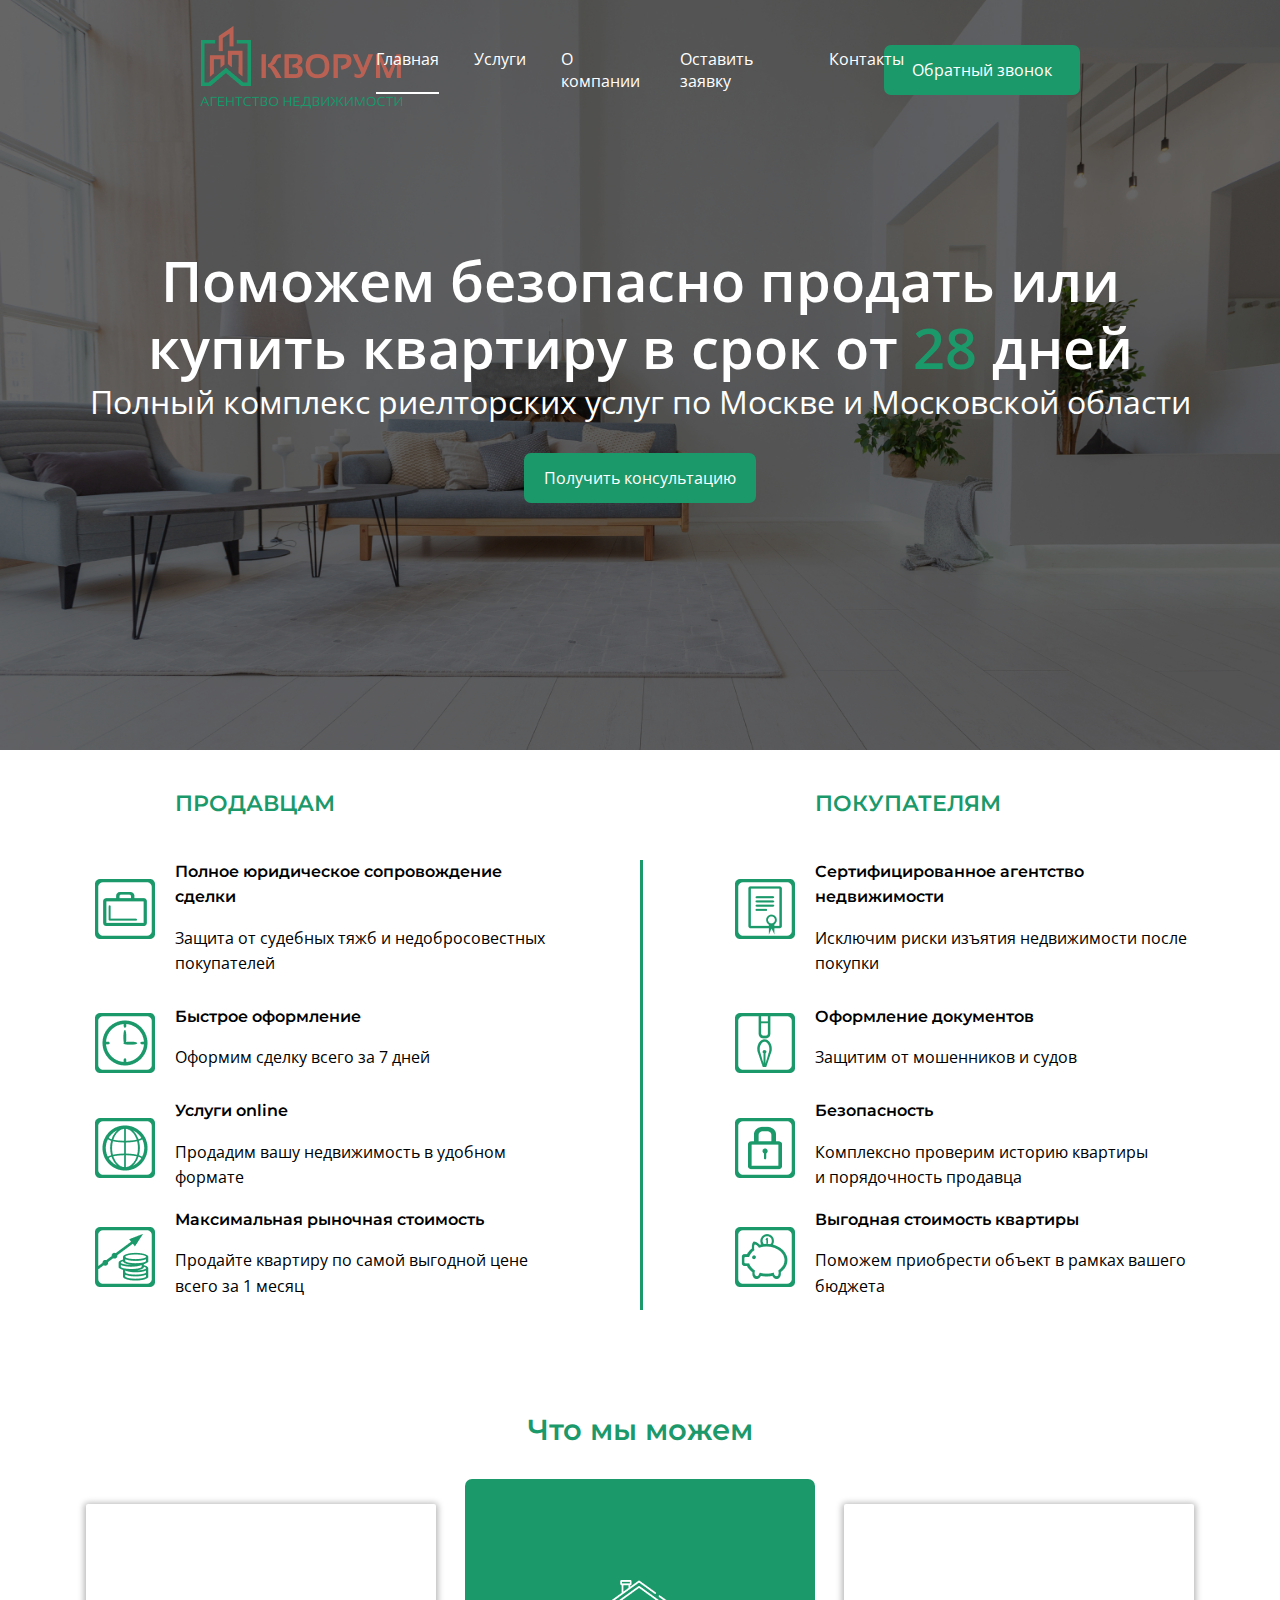
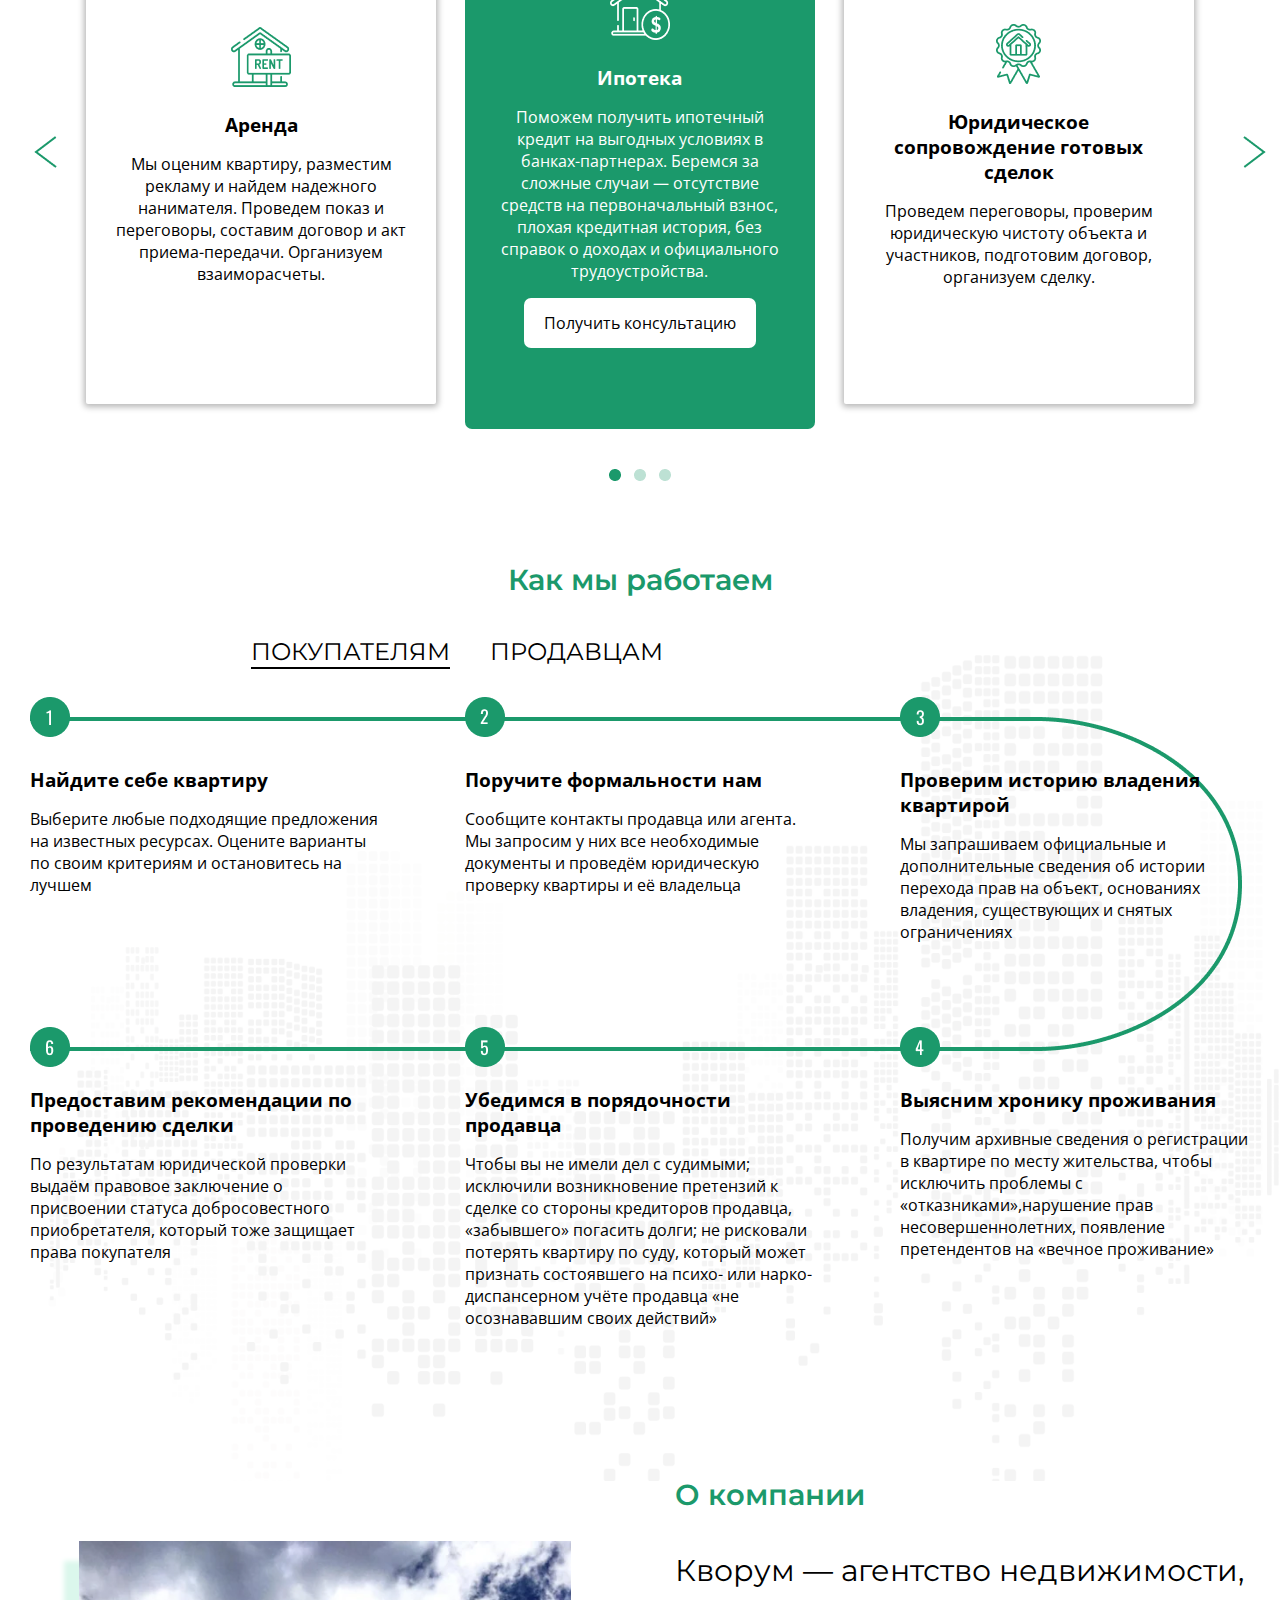
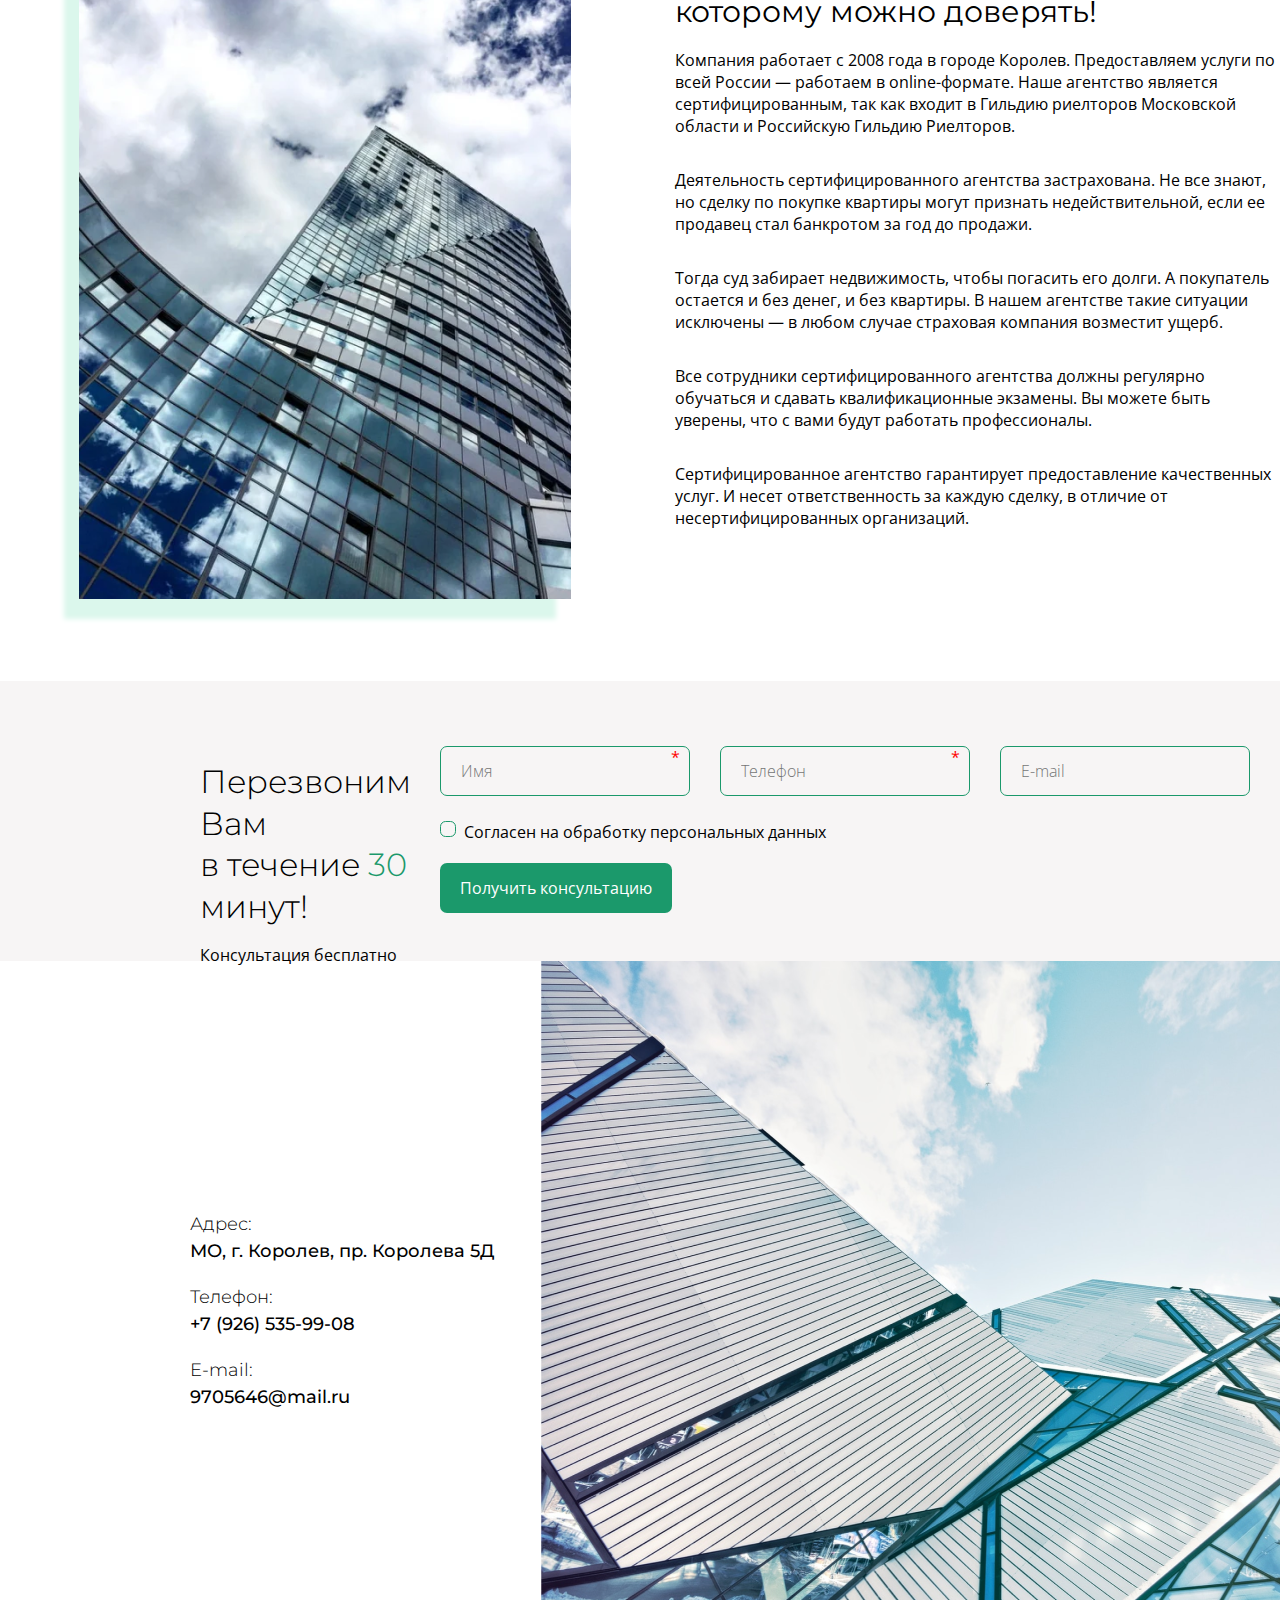
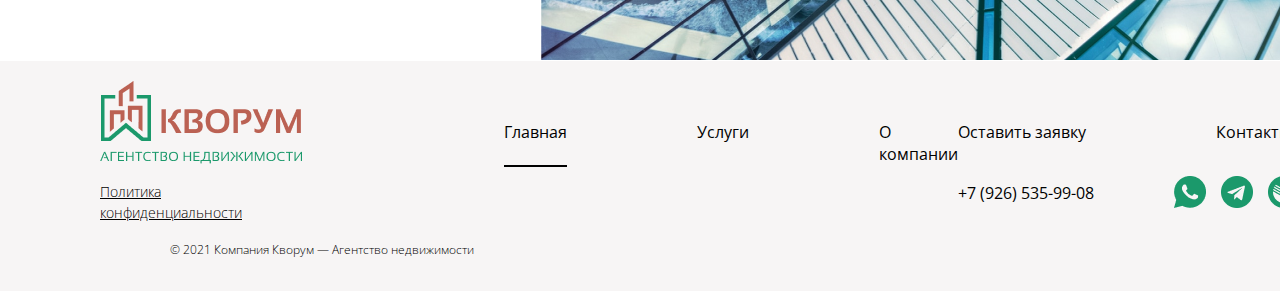
<file: index.html>
<!doctype html>
<html lang="ru">
    <head>
        <meta charset="UTF-8">
        <meta name="viewport"
        content="width=device-width, user-scalable=no, initial-scale=1.0, maximum-scale=1.0">
        <meta http-equiv="X-UA-Compatible" content="ie=edge">
        <title>Document</title>
        <link rel="stylesheet" href="css/style.css">
    </html>
    <body>
        <header class="header">
            <div class="container">
                <div class="header__wrapper">
                    <div class="header__block">
                        <a href="/" class="header__logo">
                            <img src="img/logo.png" alt="">
                        </a>
                    </div>
                    <!--/header__block-->
                    <nav class="nav">
                        <a href="#" class="nav__link active">Главная</a>
                        <a href="#" class="nav__link">Услуги</a>
                        <a href="#" class="nav__link">О компании</a>
                        <a href="#" class="nav__link">Оставить заявку</a>
                        <a href="#" class="nav__link">Контакты</a>
                    </nav>

                    <div class="header__block">
                        <div class="header__lng">
                            <a href="#" class="btn">Обратный звонок</a>
                        </div>
                    </div>
                </div>
                <!--/header__wrapper-->
            </div>
            <!--/container-->
        </header>
        <section class="intro">
            <div class="container">
                <div class="intro__content">
                    <div class="intro__block">
                        <h1 class="intro__title">
                            Поможем безопасно продать или<br> купить квартиру в срок от <span class="colortext">28</span> дней
                        </h1>
                        <h2 class="intro__title2">
                            Полный комплекс риелторских услуг по Москве и Московской области
                        </h2>
                        <a href="#" class="btn">Получить консультацию</a>
                    </div>
                </div>
            </div>
        </section>

        <section class="page1">
            <div class="page1__container">
                <div class="page1__block1">
                    <h2 class="title__page1__block1">ПРОДАВЦАМ</h2>
                    <div class="page1__block1_name">
                        <div class="bl_pg1">
                            <div class="icons">
                                <a href="/" class="page1__logo">
                                    <img src="img/icon1.png" alt="">
                                </a>
                            </div>
                            <div class="description">
                                <h3 class="title_bl_pg1">Полное юридическое сопровождение сделки</h3>
                                <p class="article_bl_pg1">Защита от судебных тяжб и недобросовестных покупателей</p>
                            </div>
                        </div>
                        <div class="bl_pg1">
                            <div class="icons">
                                <a href="/" class="page1__logo">
                                    <img src="img/icon2.png" alt="">
                                </a>
                            </div>
                            <div class="description">
                                <h3 class="title_bl_pg1">Быстрое оформление</h3>
                                <p class="article_bl_pg1">Оформим сделку всего за 7 дней</p>
                            </div>
                        </div>
                        <div class="bl_pg1">
                            <div class="icons">
                                <a href="/" class="page1__logo">
                                    <img src="img/icon3.png" alt="">
                                </a>
                            </div>
                            <div class="description">
                                <h3 class="title_bl_pg1">Услуги online</h3>
                                <p class="article_bl_pg1">Продадим вашу недвижимость в удобном формате</p>
                            </div>
                        </div>
                        <div class="bl_pg1">
                            <div class="icons">
                                <a href="/" class="page1__logo">
                                    <img src="img/icon4.png" alt="">
                                </a>
                            </div>
                            <div class="description">
                                <h3 class="title_bl_pg1">Максимальная рыночная стоимость</h3>
                                <p class="article_bl_pg1">Продайте квартиру по самой выгодной цене всего за 1 месяц</p>
                            </div>
                        </div>
                    </div>
                </div>
                <div class="page1__block2">
                    <div class="div"></div>
                    <h2 class="title__page1__block2">ПОКУПАТЕЛЯМ</h2>
                    <div class="page1__block2_name">
                        <div class="bl_pg1">
                            <div class="icons">
                                <a href="/" class="page1__logo">
                                    <img src="img/icon5.png" alt="">
                                </a>
                            </div>
                            <div class="description">
                                <h3 class="title_bl_pg1">Сертифицированное агентство недвижимости</h3>
                                <p class="article_bl_pg1">Исключим риски изъятия недвижимости после покупки</p>
                            </div>
                        </div>
                        <div class="bl_pg1">
                            <div class="icons">
                                <a href="/" class="page1__logo">
                                    <img src="img/icon6.png" alt="">
                                </a>
                            </div>
                            <div class="description">
                                <h3 class="title_bl_pg1">Оформление документов</h3>
                                <p class="article_bl_pg1">Защитим от мошенников и судов</p>
                            </div>
                        </div>
                        <div class="bl_pg1">
                            <div class="icons">
                                <a href="/" class="page1__logo">
                                    <img src="img/icon7.png" alt="">
                                </a>
                            </div>
                            <div class="description">
                                <h3 class="title_bl_pg1">Безопасность</h3>
                                <p class="article_bl_pg1">Комплексно проверим историю квартиры<br>и порядочность продавца</p>
                            </div>
                        </div>
                        <div class="bl_pg1">
                            <div class="icons">
                                <a href="/" class="page1__logo">
                                    <img src="img/icon8.png" alt="">
                                </a>
                            </div>
                            <div class="description">
                                <h3 class="title_bl_pg1">Выгодная стоимость квартиры</h3>
                                <p class="article_bl_pg1">Поможем приобрести объект в рамках вашего бюджета</p>
                            </div>
                        </div>
                    </div>
                </div>
            </div>
        </section>

        <section class="page2">
            <div class="header__pg2">
                <h2 class="title__header__pg2">Что мы можем</h2>
            </div>
            <div class="page2__container">
                <div class="block__arrow__pg2">
                    <div class="arrow__pg2">
                        <a href="/" class="pg2__arrow">
                            <img src="img/left__arrow__pg2.png" alt="">
                        </a>
                    </div>
                </div>
                <div class="block__pg2">
                    <div class="in__block__pg2">
                        <div class="icons">
                            <a href="/" class="page2__logo">
                                <img src="img/icon1rentpg2.png" alt="">
                            </a>
                        </div>
                        <h3 class="title__bl__pg2">Аренда</h3>
                        <p class="article__bl__pg2">Мы оценим квартиру, разместим рекламу и найдем надежного нанимателя. Проведем показ
                            и переговоры, составим договор
                            и акт приема-передачи. Организуем взаиморасчеты.</p>
                    </div>
                </div>
                <div class="main__block__pg2">
                    <div class="in__block__pg2">
                        <div class="icons">
                            <a href="/" class="page2__logo">
                                <img src="img/icon2ipotekapg2.png" alt="">
                            </a>
                        </div>
                        <h3 class="title__main__bl__pg2">Ипотека</h3>
                        <p class="article__main__bl__pg2">Поможем получить ипотечный кредит на выгодных условиях
                            в банках-партнерах. Беремся
                            за сложные случаи — отсутствие средств на первоначальный взнос, плохая кредитная история, без справок о доходах и официального трудоустройства.</p>
                        <a href="#" class="btn__white">Получить консультацию</a>
                    </div>
                </div>
                <div class="block__pg2">
                    <div class="in__block__pg2">
                        <div class="icons">
                            <a href="/" class="page2__logo">
                                <img src="img/icon3pg2.png" alt="">
                            </a>
                        </div>
                        <h3 class="title__bl__pg2">Юридическое сопровождение готовых сделок</h3>
                        <p class="article__bl__pg2">Проведем переговоры, проверим юридическую чистоту объекта
                            и участников, подготовим договор,  организуем сделку.</p>
                    </div>
                </div>
                <div class="block__arrow__pg2">
                    <div class="arrow__pg2">
                        <a href="/" class="pg2__arrow">
                            <img src="img/right__arrow__pg2.png" alt="">
                        </a>
                    </div>
                </div>
            </div>
            <div class="header__pg2">
                <div class="title__header__pg2__end">
                    <div class="indicate__circle">
                        <a href="/" class="circle">
                            <img src="img/circle.png" alt="">
                        </a>
                        <a href="/" class="circle">
                            <img src="img/circle2.png" alt="">
                        </a>
                        <a href="/" class="circle">
                            <img src="img/circle2.png" alt="">
                        </a>
                    </div>
                </div>
            </div>
        </section>

        <section class="page3">
            <div class="header__pg3">
                <h2 class="title__header__pg3">Как мы работаем</h2>
            </div>
            <div class="page3__container">
                <nav class="nav__pg3">
                    <a href="#" class="nav__pg3__link active">ПОКУПАТЕЛЯМ</a>
                    <a href="#" class="nav__pg3__link">ПРОДАВЦАМ</a>
                </nav>
            </div>
            <div class="block__pg3">
                <div class="bg__pg3__container">
                    <div class="in__block__pg3">
                        <div class="title__top">
                            <div class="step__title__pg3">
                                <img src="img/circlepg31.png" alt="" class="circle__pg3">
                            </div>
                            <div class="title__top__pg3">
                                <h3 class="title__bl__pg3">Найдите себе квартиру</h3>
                                <p class="article__bl__pg3">Выберите любые подходящие предложения на известных ресурсах. Оцените варианты
                                    по своим критериям и остановитесь
                                    на лучшем</p>
                            </div>
                            <div class="step__title__pg3__bottom">
                                <img src="img/circlepg36.png" alt="" class="circle__pg3">
                            </div>
                        </div>
                        <div class="title__top">
                            <div class="step__title__pg3">
                                <img src="img/circlepg32.png" alt="" class="circle__pg3">
                            </div>
                            <div class="title__top__pg3">
                                <h3 class="title__bl__pg3">Поручите формальности нам</h3>
                                <p class="article__bl__pg3">Сообщите контакты продавца или агента. Мы запросим у них все необходимые 
                                    документы и проведём юридическую проверку квартиры и её владельца</p>
                            </div>
                            <div class="step__title__pg3__bottom">
                                <img src="img/circlepg35.png" alt="" class="circle__pg3">
                            </div>
                        </div>
                        <div class="title__top">
                            <div class="step__title__pg3">
                                <img src="img/circlepg33.png" alt="" class="circle__pg3">
                            </div>
                            <div class="title__top__pg3">
                                <h3 class="title__bl__pg3">Проверим историю владения квартирой</h3>
                                <p class="article__bl__pg3">Мы запрашиваем официальные
                                    и дополнительные сведения
                                    об истории перехода прав на объект, основаниях владения, существующих
                                    и снятых ограничениях</p>
                            </div>
                            <div class="step__title__pg3__bottom">
                                <img src="img/circlepg34.png" alt="" class="circle__pg3">
                            </div>
                        </div>
                    </div>
                </div>
                <div class="in__block__pg3">
                    <div class="title__top__pg3">
                        <h3 class="title__bl__pg3">Предоставим рекомендации по проведению сделки</h3>
                        <p class="article__bl__pg3">По результатам юридической проверки выдаём правовое заключение
                            о присвоении статуса добросовестного приобретателя, который тоже защищает права покупателя</p>
                    </div>
                    <div class="title__top__pg3">
                        <h3 class="title__bl__pg3">Убедимся в порядочности продавца</h3>
                        <p class="article__bl__pg3">Чтобы вы не имели дел с судимыми; исключили возникновение претензий
                            к сделке со стороны кредиторов продавца, «забывшего» погасить долги; не рисковали потерять квартиру по суду, который может признать состоявшего на психо- или нарко- диспансерном учёте продавца
                            «не осознававшим своих действий»</p>
                    </div>
                    <div class="title__top__pg3">
                        <h3 class="title__bl__pg3">Выясним хронику проживания </h3>
                        <p class="article__bl__pg3">Получим архивные сведения
                            о регистрации в квартире по месту жительства, чтобы исключить проблемы
                            с «отказниками»,нарушение прав несовершеннолетних, появление претендентов на «вечное проживание» </p>
                    </div>
                </div>
            </div>
        </section>

        <section class="page4">
            <div class="block__pg4">
                <div class="in__block__pg4">
                    <div class="photo__pg4">
                        <!-- <a href="/" class="page4__photo">
                            <img src="img/Photopg4.png" alt="">
                        </a> -->
                    </div>
                </div>
                <div class="in__block__pg4">
                    <div class="header__pg4">
                        <h2 class="title__header__pg4">О компании</h2>
                    </div>
                    <h2 class="title__pg4">Кворум — агентство недвижимости, которому можно доверять!</h2>
                    <p class="article__pg4">Компания работает с 2008 года в городе Королев. Предоставляем услуги
                        по всей России — работаем в online-формате. Наше агентство является сертифицированным, так как входит в Гильдию риелторов Московской области и Российскую Гильдию Риелторов.</p>
                    <p class="article__pg4">Деятельность сертифицированного агентства застрахована. Не все знают, но сделку по покупке квартиры могут признать недействительной, если
                        ее продавец стал банкротом за год до продажи.</p>    
                    <p class="article__pg4">Тогда суд забирает недвижимость, чтобы погасить его долги.
                    А покупатель остается и без денег, и без квартиры. В нашем агентстве такие ситуации исключены — в любом случае страховая компания возместит ущерб.</p> 
                    <p class="article__pg4">Все сотрудники сертифицированного агентства должны регулярно обучаться и сдавать квалификационные экзамены. Вы можете быть уверены, что с вами будут работать профессионалы.</p>
                    <p class="article__pg4">Сертифицированное агентство гарантирует предоставление качественных услуг. И несет ответственность за каждую сделку, в отличие
                        от несертифицированных организаций.</p>
                </div>
            </div>
        </section>

        <section class="page5">
            <div class="header__page5">
                <div class="in__header__left__pg5">
                    <h2 class="title__header__left">Перезвоним Вам<br>
                        в течение <span class="colortext">30</span> минут!</h2>
                    <p class="artcile__header__pg5">Консультация бесплатно</p>
                </div>
                <div class="in__header_right__pg5">
                    <div class="sing__up__block">
                        <from class="form__pg5">
                            <div class="dws__input">
                                <input type="text" name="Имя" placeholder="Имя">
                                <span>*</span>
                            </div>
                            <div class="dws__input">
                                <input class="form__dws__input" type="text" number="Телефон" placeholder="Телефон">
                                <span>*</span>
                            </div>
                            <div class="dws__input">
                                <input class="form__dws__input" type="text" email="E-mail" placeholder="E-mail">
                            </div>
                        </from>
                    </div>
                    <div class="sing__up__block__check">
                        <input type="checkbox" id="cb">
                        <label for="cb">Согласен на обработку персональных данных</label>
                    </div>
                    <div class="sing__up__block">
                        <div class="header__lng__pg5">
                            <a href="#" class="btn">Получить консультацию</a>
                        </div>
                    </div>
                </div>
            </div>
            <div class="intro__pg5">
                <div class="intro__pg5__left">
                    <div class="intro__pg5__left__in">
                        <h2 class="title__intro__pg5">Адрес:</h2>
                        <h2 class="article__intro__pg5">МО, г. Королев, пр. Королева 5Д</h2>
                    </div>
                    <div class="intro__pg5__left__in">
                        <h2 class="title__intro__pg5">Телефон:</h2>
                        <h2 class="article__intro__pg5">+7 (926) 535-99-08</h2>
                    </div>
                    <div class="intro__pg5__left__in">
                        <h2 class="title__intro__pg5">E-mail:</h2>
                        <h2 class="article__intro__pg5">9705646@mail.ru</h2>
                    </div>
                </div>
                <div class="intro__pg5__right">
                    <div class="photo__pg5"></div>
                </div>
            </div>
            <div class="end__pg5">
                <div class="container__pg5">
                    <div class="left__header__end__pg5">
                        <div class="header__end__pg5__wrapper">
                            <div class="header__end__pg5__block">
                                <a href="/" class="header__end__pg5__logo">
                                    <img src="img/logo.png" alt="">
                                </a>
                            </div>
                        </div>
                        <div class="middle__end__pg5__block">
                            <h2 class="title__middle__end__pg5__block active">Политика конфиденциальности</h2>
                        </div>
                    </div>
                    <div class="middle__header__end__pg5">
                        <nav class="nav__pg5">
                            <a href="#" class="nav__pg5__link active">Главная</a>
                            <a href="#" class="nav__pg5__link">Услуги</a>
                            <a href="#" class="nav__pg5__link">О компании</a>
                        </nav>
                    </div>
                    <div class="right__header__end__pg5">
                        <div class="title__right__header__end__pg5">
                            <nav class="nav__pg5">
                                <a href="#" class="nav__pg5__link">Оставить заявку</a>
                                <a href="#" class="nav__pg5__link">Контакты</a>
                            </nav>
                        </div>
                        <div class="right__header__end__pg5__block">
                            <div class="title__right__header__end__pg5__block">+7 (926) 535-99-08</div>
                            <div class="right__header__end__pg5__block">
                                <a href="/" class="right__header__end__pg5__logo">
                                    <img src="img/iconspg5.png" alt="">
                                </a>
                            </div>
                        </div>
                    </div>
                </div>
                <div class="bottom__end__pg5__block">
                    <h2 class="title__bottom__end__pg5__block">© 2021 Компания Кворум — Агентство недвижимости</h2>
                </div>
            </div>
        </section>
    </body>
</html>
</file>
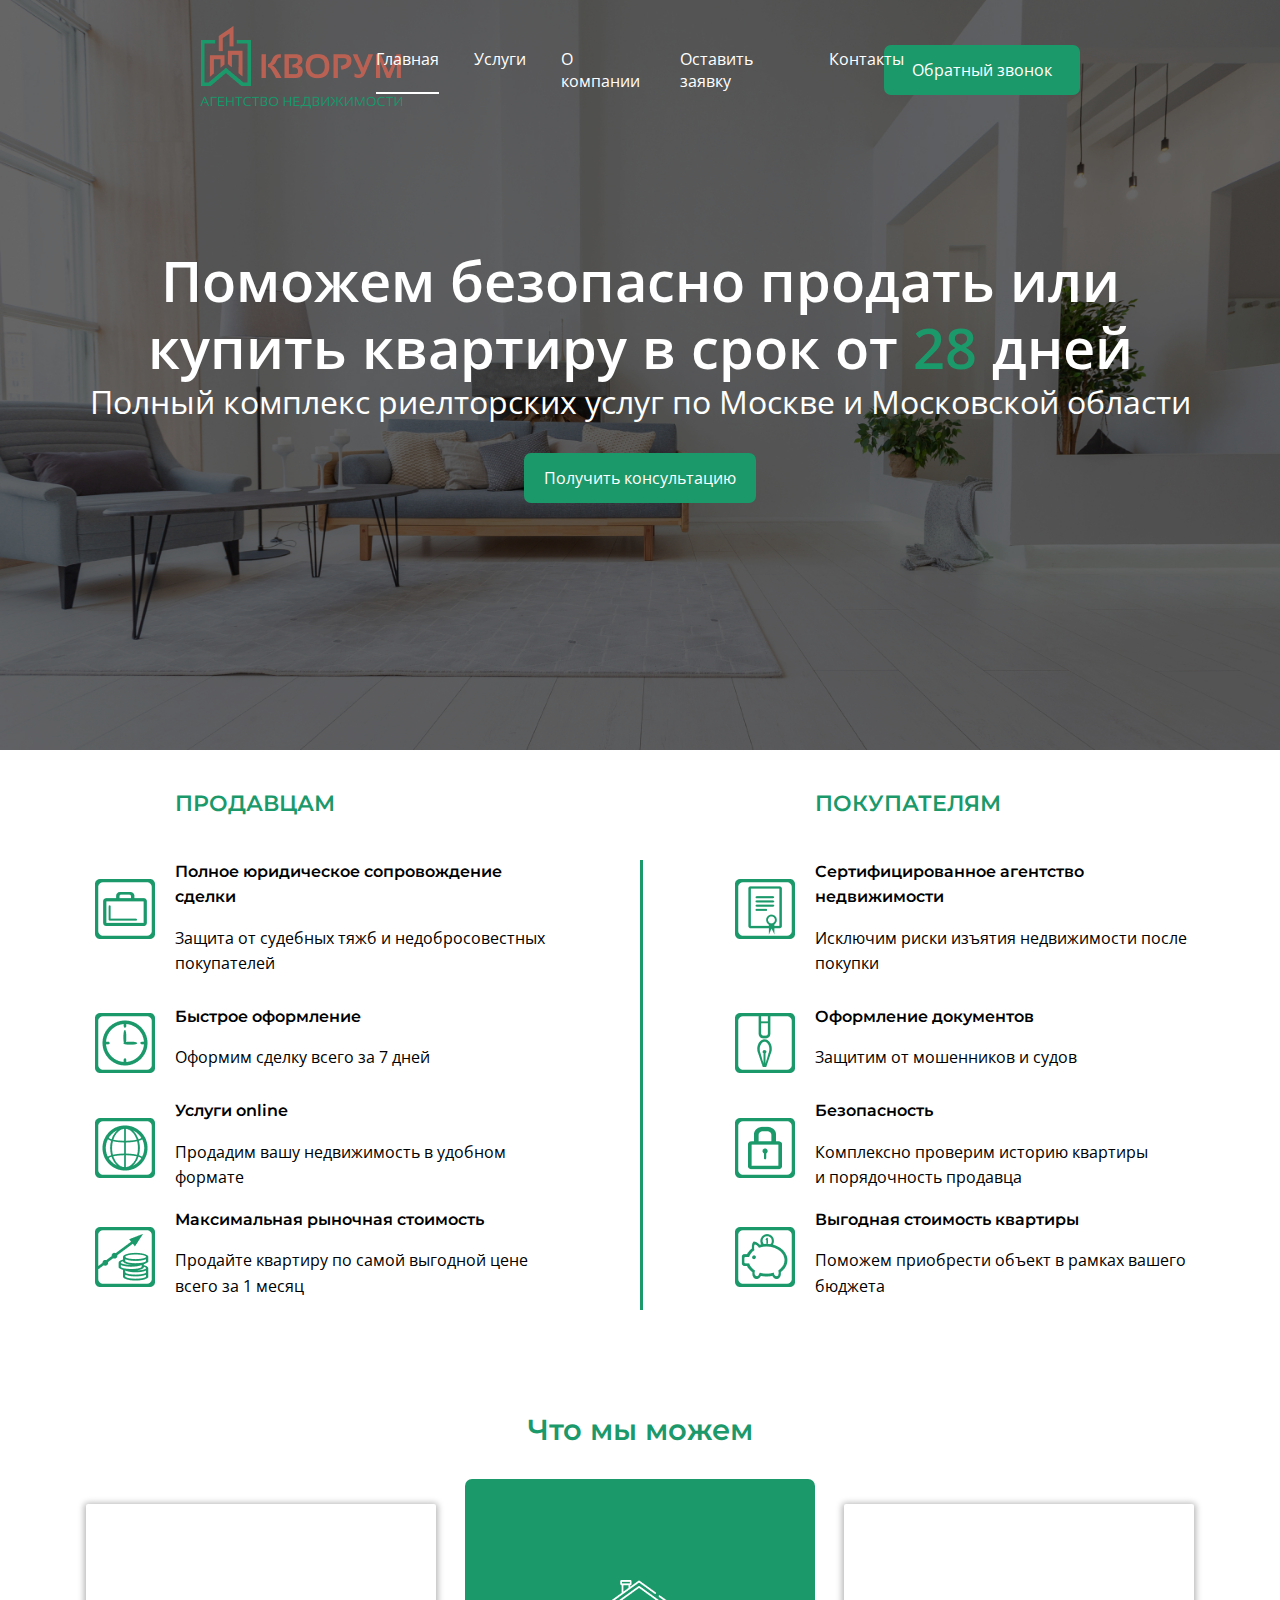
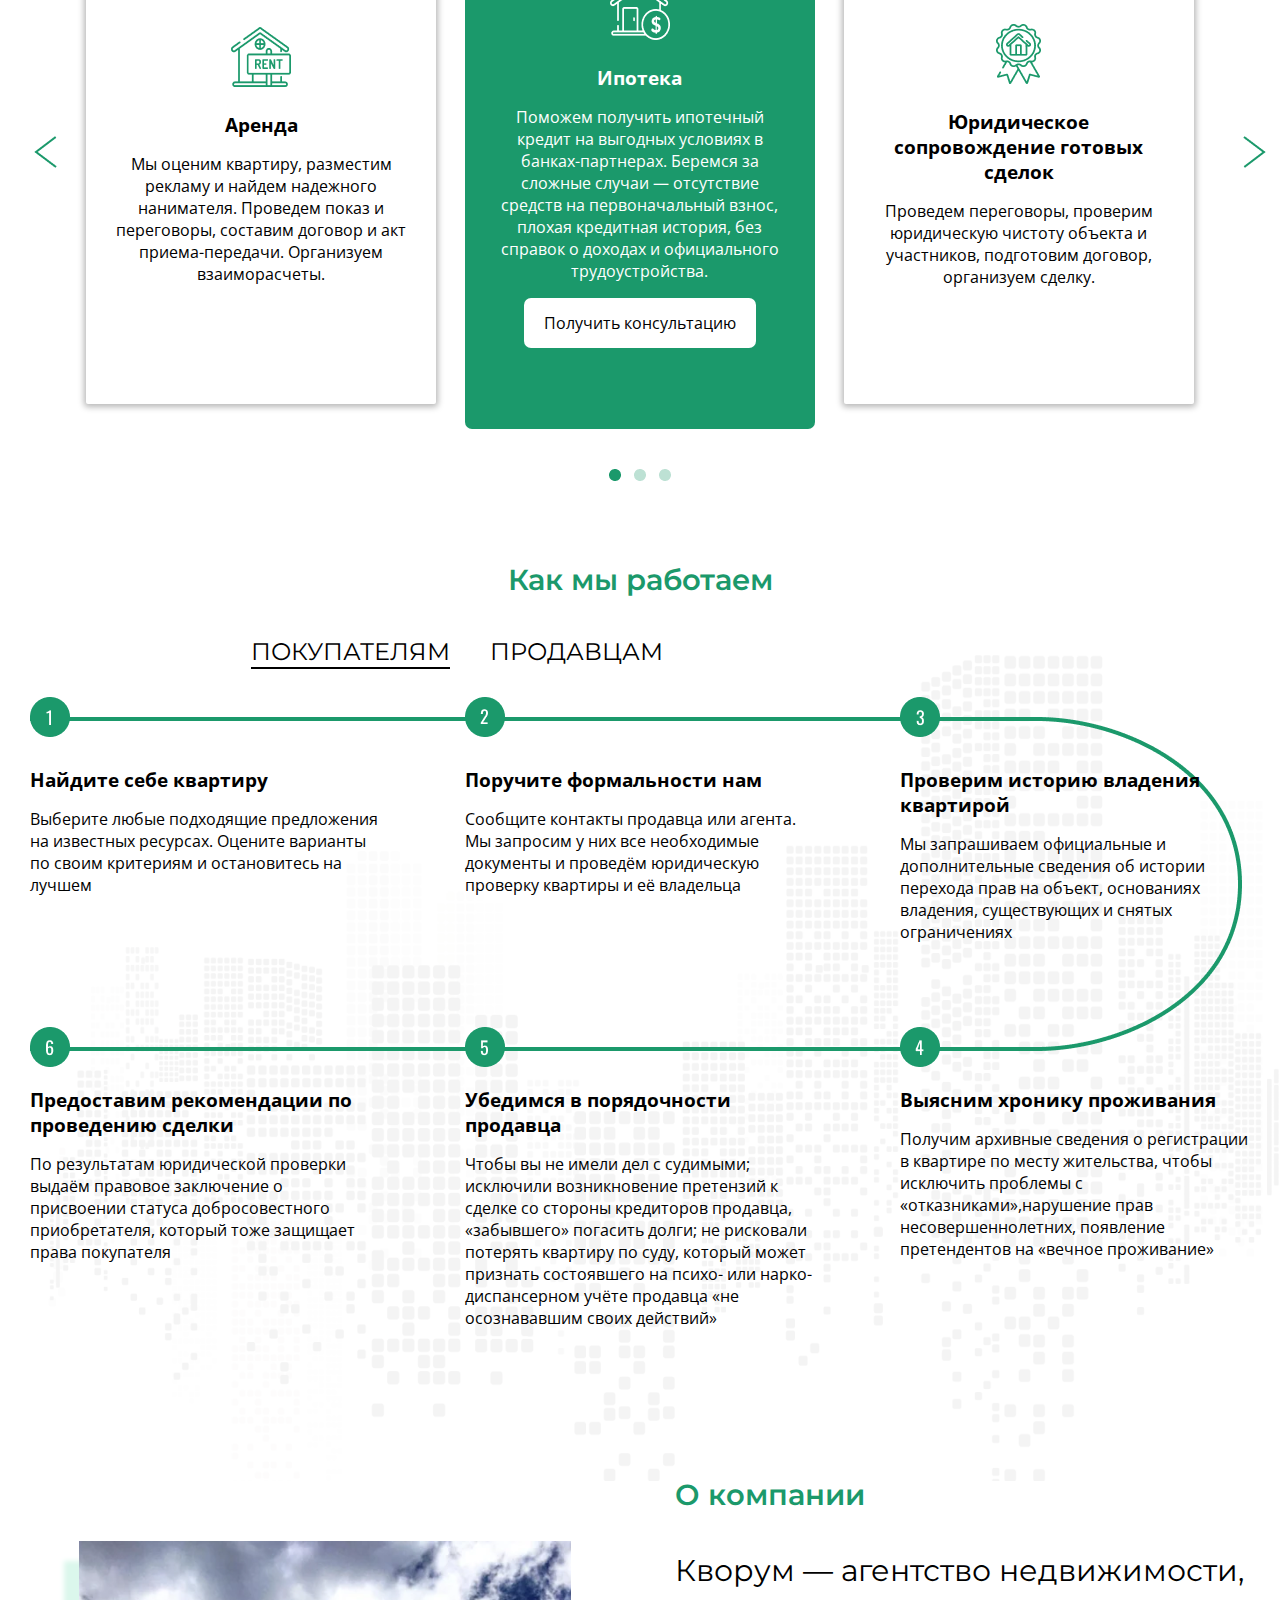
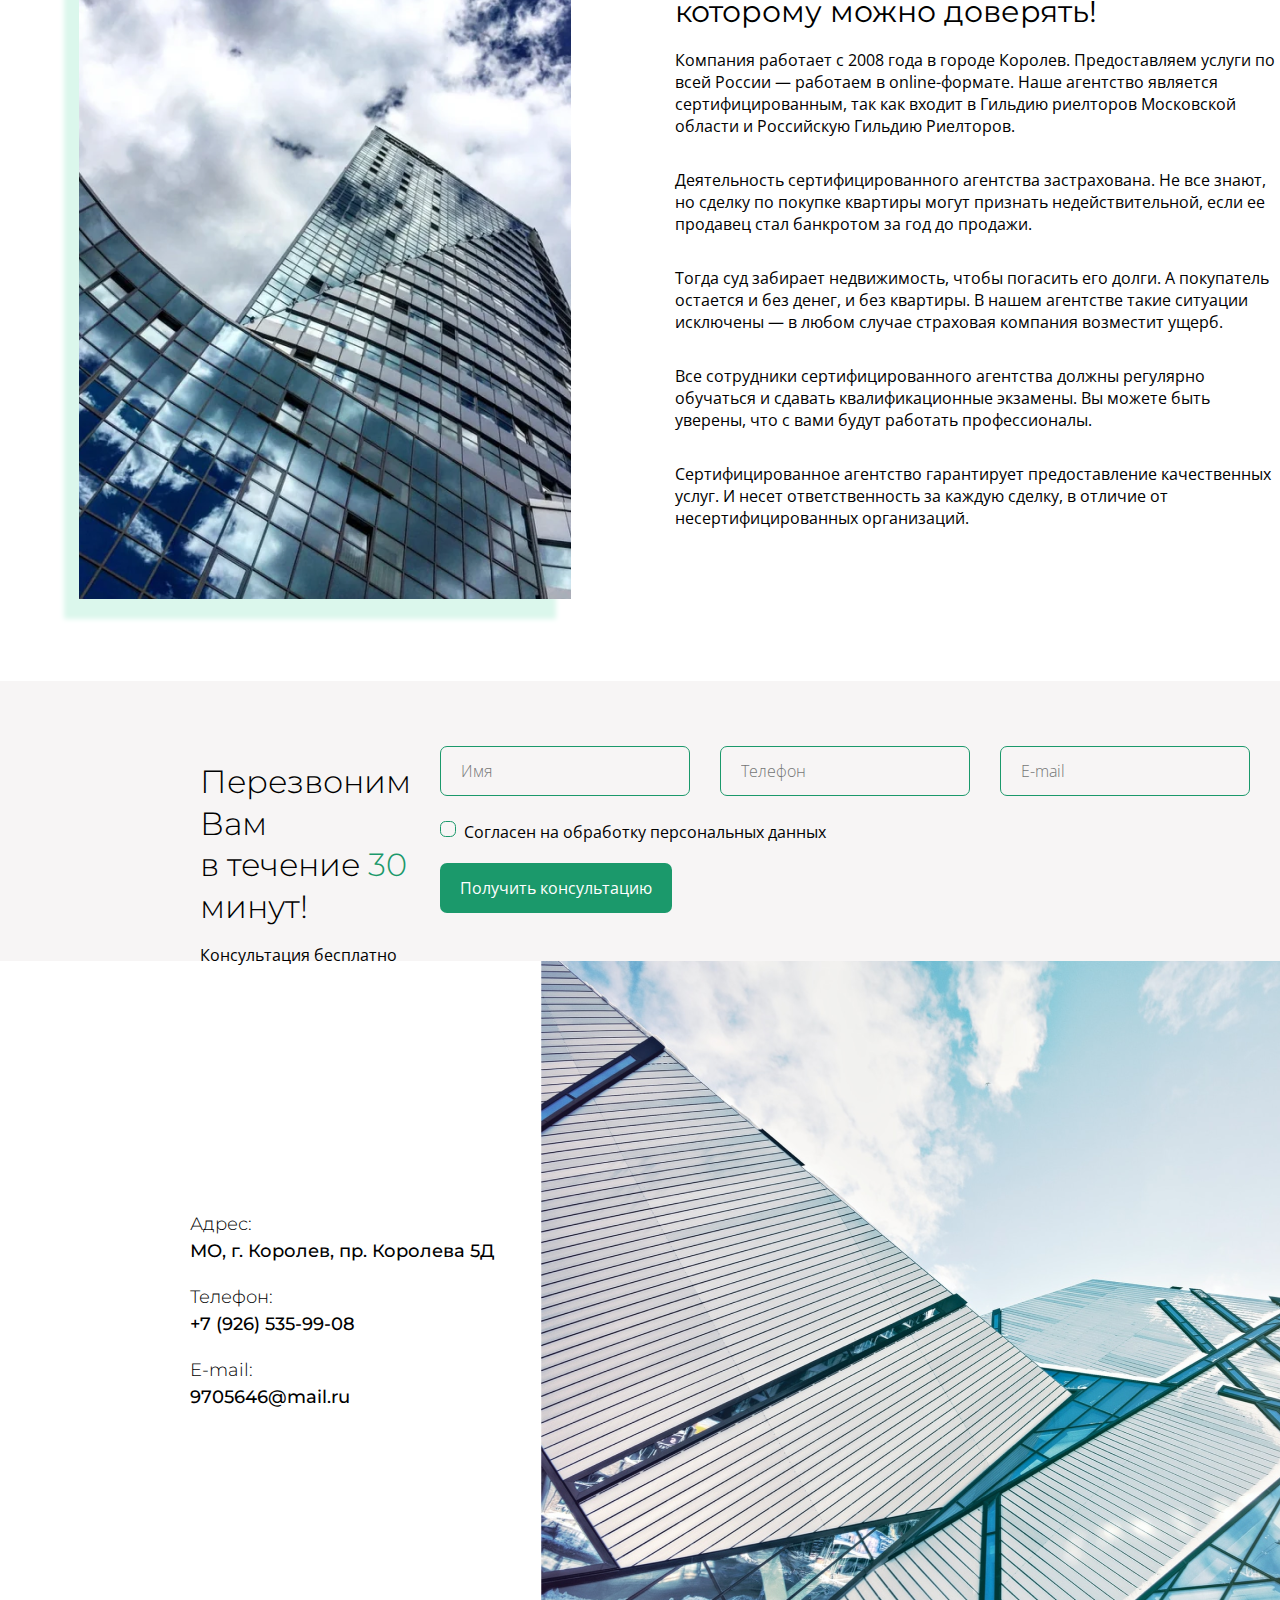
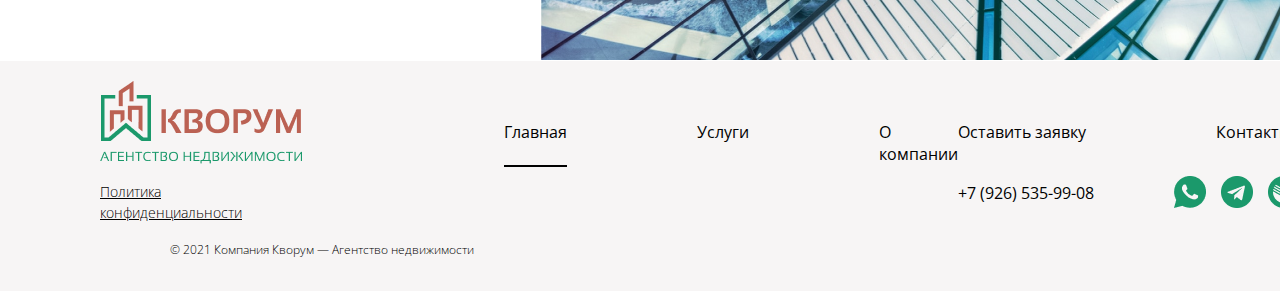
<file: index1.html>
<!doctype html>
<html lang="ru">
    <head>
        <meta charset="UTF-8">
        <meta name="viewport"
        content="width=device-width, user-scalable=no, initial-scale=1.0, maximum-scale=1.0">
        <meta http-equiv="X-UA-Compatible" content="ie=edge">
        <title>Document</title>
        <link rel="stylesheet" href="css/style.css">
    </html>
    <body>
        <header class="header">
            <div class="container">
                <div class="header__wrapper">
                    <div class="header__block">
                        <a href="/" class="header__logo">
                            <img src="img/logo.png" alt="">
                        </a>
                    </div>
                    <!--/header__block-->
                    <nav class="nav">
                        <a href="#" class="nav__link active">Главная</a>
                        <a href="#" class="nav__link">Услуги</a>
                        <a href="#" class="nav__link">О компании</a>
                        <a href="#" class="nav__link">Оставить заявку</a>
                        <a href="#" class="nav__link">Контакты</a>
                    </nav>

                    <div class="header__block">
                        <div class="header__lng">
                            <a href="#" class="btn">Обратный звонок</a>
                        </div>
                    </div>
                </div>
                <!--/header__wrapper-->
            </div>
            <!--/container-->
        </header>
        <section class="intro">
            <div class="container">
                <div class="intro__content">
                    <div class="intro__block">
                        <h1 class="intro__title">
                            Поможем безопасно продать или<br> купить квартиру в срок от <span class="colortext">28</span> дней
                        </h1>
                        <h2 class="intro__title2">
                            Полный комплекс риелторских услуг по Москве и Московской области
                        </h2>
                        <a href="#" class="btn">Получить консультацию</a>
                    </div>
                </div>
            </div>
        </section>

        <section class="page1">
            <div class="page1__container">
                <div class="page1__block1">
                    <h2 class="title__page1__block1">ПРОДАВЦАМ</h2>
                    <div class="page1__block1_name">
                        <div class="bl_pg1">
                            <div class="icons">
                                <a href="/" class="page1__logo">
                                    <img src="img/icon1.png" alt="">
                                </a>
                            </div>
                            <div class="description">
                                <h3 class="title_bl_pg1">Полное юридическое сопровождение сделки</h3>
                                <p class="article_bl_pg1">Защита от судебных тяжб и недобросовестных покупателей</p>
                            </div>
                        </div>
                        <div class="bl_pg1">
                            <div class="icons">
                                <a href="/" class="page1__logo">
                                    <img src="img/icon2.png" alt="">
                                </a>
                            </div>
                            <div class="description">
                                <h3 class="title_bl_pg1">Быстрое оформление</h3>
                                <p class="article_bl_pg1">Оформим сделку всего за 7 дней</p>
                            </div>
                        </div>
                        <div class="bl_pg1">
                            <div class="icons">
                                <a href="/" class="page1__logo">
                                    <img src="img/icon3.png" alt="">
                                </a>
                            </div>
                            <div class="description">
                                <h3 class="title_bl_pg1">Услуги online</h3>
                                <p class="article_bl_pg1">Продадим вашу недвижимость в удобном формате</p>
                            </div>
                        </div>
                        <div class="bl_pg1">
                            <div class="icons">
                                <a href="/" class="page1__logo">
                                    <img src="img/icon4.png" alt="">
                                </a>
                            </div>
                            <div class="description">
                                <h3 class="title_bl_pg1">Максимальная рыночная стоимость</h3>
                                <p class="article_bl_pg1">Продайте квартиру по самой выгодной цене всего за 1 месяц</p>
                            </div>
                        </div>
                    </div>
                </div>
                <div class="page1__block2">
                    <div class="div"></div>
                    <h2 class="title__page1__block2">ПОКУПАТЕЛЯМ</h2>
                    <div class="page1__block2_name">
                        <div class="bl_pg1">
                            <div class="icons">
                                <a href="/" class="page1__logo">
                                    <img src="img/icon5.png" alt="">
                                </a>
                            </div>
                            <div class="description">
                                <h3 class="title_bl_pg1">Сертифицированное агентство недвижимости</h3>
                                <p class="article_bl_pg1">Исключим риски изъятия недвижимости после покупки</p>
                            </div>
                        </div>
                        <div class="bl_pg1">
                            <div class="icons">
                                <a href="/" class="page1__logo">
                                    <img src="img/icon6.png" alt="">
                                </a>
                            </div>
                            <div class="description">
                                <h3 class="title_bl_pg1">Оформление документов</h3>
                                <p class="article_bl_pg1">Защитим от мошенников и судов</p>
                            </div>
                        </div>
                        <div class="bl_pg1">
                            <div class="icons">
                                <a href="/" class="page1__logo">
                                    <img src="img/icon7.png" alt="">
                                </a>
                            </div>
                            <div class="description">
                                <h3 class="title_bl_pg1">Безопасность</h3>
                                <p class="article_bl_pg1">Комплексно проверим историю квартиры<br>и порядочность продавца</p>
                            </div>
                        </div>
                        <div class="bl_pg1">
                            <div class="icons">
                                <a href="/" class="page1__logo">
                                    <img src="img/icon8.png" alt="">
                                </a>
                            </div>
                            <div class="description">
                                <h3 class="title_bl_pg1">Выгодная стоимость квартиры</h3>
                                <p class="article_bl_pg1">Поможем приобрести объект в рамках вашего бюджета</p>
                            </div>
                        </div>
                    </div>
                </div>
            </div>
        </section>

        <section class="page2">
            <div class="header__pg2">
                <h2 class="title__header__pg2">Что мы можем</h2>
            </div>
            <div class="page2__container">
                <div class="block__arrow__pg2">
                    <div class="arrow__pg2">
                        <a href="/" class="pg2__arrow">
                            <img src="img/left__arrow__pg2.png" alt="">
                        </a>
                    </div>
                </div>
                <div class="block__pg2">
                    <div class="in__block__pg2">
                        <div class="icons">
                            <a href="/" class="page2__logo">
                                <img src="img/icon1rentpg2.png" alt="">
                            </a>
                        </div>
                        <h3 class="title__bl__pg2">Аренда</h3>
                        <p class="article__bl__pg2">Мы оценим квартиру, разместим рекламу и найдем надежного нанимателя. Проведем показ
                            и переговоры, составим договор
                            и акт приема-передачи. Организуем взаиморасчеты.</p>
                    </div>
                </div>
                <div class="main__block__pg2">
                    <div class="in__block__pg2">
                        <div class="icons">
                            <a href="/" class="page2__logo">
                                <img src="img/icon2ipotekapg2.png" alt="">
                            </a>
                        </div>
                        <h3 class="title__main__bl__pg2">Ипотека</h3>
                        <p class="article__main__bl__pg2">Поможем получить ипотечный кредит на выгодных условиях
                            в банках-партнерах. Беремся
                            за сложные случаи — отсутствие средств на первоначальный взнос, плохая кредитная история, без справок о доходах и официального трудоустройства.</p>
                        <a href="#" class="btn__white">Получить консультацию</a>
                    </div>
                </div>
                <div class="block__pg2">
                    <div class="in__block__pg2">
                        <div class="icons">
                            <a href="/" class="page2__logo">
                                <img src="img/icon3pg2.png" alt="">
                            </a>
                        </div>
                        <h3 class="title__bl__pg2">Юридическое сопровождение готовых сделок</h3>
                        <p class="article__bl__pg2">Проведем переговоры, проверим юридическую чистоту объекта
                            и участников, подготовим договор,  организуем сделку.</p>
                    </div>
                </div>
                <div class="block__arrow__pg2">
                    <div class="arrow__pg2">
                        <a href="/" class="pg2__arrow">
                            <img src="img/right__arrow__pg2.png" alt="">
                        </a>
                    </div>
                </div>
            </div>
            <div class="header__pg2">
                <div class="title__header__pg2__end">
                    <div class="indicate__circle">
                        <a href="/" class="circle">
                            <img src="img/circle.png" alt="">
                        </a>
                        <a href="/" class="circle">
                            <img src="img/circle2.png" alt="">
                        </a>
                        <a href="/" class="circle">
                            <img src="img/circle2.png" alt="">
                        </a>
                    </div>
                </div>
            </div>
        </section>

        <section class="page3">
            <div class="header__pg3">
                <h2 class="title__header__pg3">Как мы работаем</h2>
            </div>
            <div class="page3__container">
                <nav class="nav__pg3">
                    <a href="#" class="nav__pg3__link active">ПОКУПАТЕЛЯМ</a>
                    <a href="#" class="nav__pg3__link">ПРОДАВЦАМ</a>
                </nav>
            </div>
            <div class="block__pg3">
                <div class="bg__pg3__container">
                    <div class="in__block__pg3">
                        <div class="title__top">
                            <div class="step__title__pg3">
                                <img src="img/circlepg31.png" alt="" class="circle__pg3">
                            </div>
                            <div class="title__top__pg3">
                                <h3 class="title__bl__pg3">Найдите себе квартиру</h3>
                                <p class="article__bl__pg3">Выберите любые подходящие предложения на известных ресурсах. Оцените варианты
                                    по своим критериям и остановитесь
                                    на лучшем</p>
                            </div>
                            <div class="step__title__pg3__bottom">
                                <img src="img/circlepg36.png" alt="" class="circle__pg3">
                            </div>
                        </div>
                        <div class="title__top">
                            <div class="step__title__pg3">
                                <img src="img/circlepg32.png" alt="" class="circle__pg3">
                            </div>
                            <div class="title__top__pg3">
                                <h3 class="title__bl__pg3">Поручите формальности нам</h3>
                                <p class="article__bl__pg3">Сообщите контакты продавца или агента. Мы запросим у них все необходимые 
                                    документы и проведём юридическую проверку квартиры и её владельца</p>
                            </div>
                            <div class="step__title__pg3__bottom">
                                <img src="img/circlepg35.png" alt="" class="circle__pg3">
                            </div>
                        </div>
                        <div class="title__top">
                            <div class="step__title__pg3">
                                <img src="img/circlepg33.png" alt="" class="circle__pg3">
                            </div>
                            <div class="title__top__pg3">
                                <h3 class="title__bl__pg3">Проверим историю владения квартирой</h3>
                                <p class="article__bl__pg3">Мы запрашиваем официальные
                                    и дополнительные сведения
                                    об истории перехода прав на объект, основаниях владения, существующих
                                    и снятых ограничениях</p>
                            </div>
                            <div class="step__title__pg3__bottom">
                                <img src="img/circlepg34.png" alt="" class="circle__pg3">
                            </div>
                        </div>
                    </div>
                </div>
                <div class="in__block__pg3">
                    <div class="title__top__pg3">
                        <h3 class="title__bl__pg3">Предоставим рекомендации по проведению сделки</h3>
                        <p class="article__bl__pg3">По результатам юридической проверки выдаём правовое заключение
                            о присвоении статуса добросовестного приобретателя, который тоже защищает права покупателя</p>
                    </div>
                    <div class="title__top__pg3">
                        <h3 class="title__bl__pg3">Убедимся в порядочности продавца</h3>
                        <p class="article__bl__pg3">Чтобы вы не имели дел с судимыми; исключили возникновение претензий
                            к сделке со стороны кредиторов продавца, «забывшего» погасить долги; не рисковали потерять квартиру по суду, который может признать состоявшего на психо- или нарко- диспансерном учёте продавца
                            «не осознававшим своих действий»</p>
                    </div>
                    <div class="title__top__pg3">
                        <h3 class="title__bl__pg3">Выясним хронику проживания </h3>
                        <p class="article__bl__pg3">Получим архивные сведения
                            о регистрации в квартире по месту жительства, чтобы исключить проблемы
                            с «отказниками»,нарушение прав несовершеннолетних, появление претендентов на «вечное проживание» </p>
                    </div>
                </div>
            </div>
        </section>

        <section class="page4">
            <div class="block__pg4">
                <div class="in__block__pg4">
                    <div class="photo__pg4">
                        <!-- <a href="/" class="page4__photo">
                            <img src="img/Photopg4.png" alt="">
                        </a> -->
                    </div>
                </div>
                <div class="in__block__pg4">
                    <div class="header__pg4">
                        <h2 class="title__header__pg4">О компании</h2>
                    </div>
                    <h2 class="title__pg4">Кворум — агентство недвижимости, которому можно доверять!</h2>
                    <p class="article__pg4">Компания работает с 2008 года в городе Королев. Предоставляем услуги
                        по всей России — работаем в online-формате. Наше агентство является сертифицированным, так как входит в Гильдию риелторов Московской области и Российскую Гильдию Риелторов.</p>
                    <p class="article__pg4">Деятельность сертифицированного агентства застрахована. Не все знают, но сделку по покупке квартиры могут признать недействительной, если
                        ее продавец стал банкротом за год до продажи.</p>    
                    <p class="article__pg4">Тогда суд забирает недвижимость, чтобы погасить его долги.
                    А покупатель остается и без денег, и без квартиры. В нашем агентстве такие ситуации исключены — в любом случае страховая компания возместит ущерб.</p> 
                    <p class="article__pg4">Все сотрудники сертифицированного агентства должны регулярно обучаться и сдавать квалификационные экзамены. Вы можете быть уверены, что с вами будут работать профессионалы.</p>
                    <p class="article__pg4">Сертифицированное агентство гарантирует предоставление качественных услуг. И несет ответственность за каждую сделку, в отличие
                        от несертифицированных организаций.</p>
                </div>
            </div>
        </section>

        <section class="page5">
            <div class="header__page5">
                <div class="in__header__left__pg5">
                    <h2 class="title__header__left">Перезвоним Вам<br>
                        в течение <span class="colortext">30</span> минут!</h2>
                    <p class="artcile__header__pg5">Консультация бесплатно</p>
                </div>
                <div class="in__header_right__pg5">
                    <div class="sing__up__block">
                        <from class="form__pg5">
                            <div class="dws__input">
                                <input type="text" name="Имя" placeholder="Имя">
                            </div>
                            <div class="dws__input">
                                <input class="form__dws__input" type="text" number="Телефон" placeholder="Телефон">
                            </div>
                            <div class="dws__input">
                                <input class="form__dws__input" type="text" email="E-mail" placeholder="E-mail">
                            </div>
                        </from>
                    </div>
                    <div class="sing__up__block__check">
                        <input type="checkbox" id="cb">
                        <label for="cb">Согласен на обработку персональных данных</label>
                    </div>
                    <div class="sing__up__block">
                        <div class="header__lng__pg5">
                            <a href="#" class="btn">Получить консультацию</a>
                        </div>
                    </div>
                </div>
            </div>
            <div class="intro__pg5">
                <div class="intro__pg5__left">
                    <div class="intro__pg5__left__in">
                        <h2 class="title__intro__pg5">Адрес:</h2>
                        <h2 class="article__intro__pg5">МО, г. Королев, пр. Королева 5Д</h2>
                    </div>
                    <div class="intro__pg5__left__in">
                        <h2 class="title__intro__pg5">Телефон:</h2>
                        <h2 class="article__intro__pg5">+7 (926) 535-99-08</h2>
                    </div>
                    <div class="intro__pg5__left__in">
                        <h2 class="title__intro__pg5">E-mail:</h2>
                        <h2 class="article__intro__pg5">9705646@mail.ru</h2>
                    </div>
                </div>
                <div class="intro__pg5__right">
                    <div class="photo__pg5"></div>
                </div>
            </div>
            <div class="end__pg5">
                <div class="container__pg5">
                    <div class="left__header__end__pg5">
                        <div class="header__end__pg5__wrapper">
                            <div class="header__end__pg5__block">
                                <a href="/" class="header__end__pg5__logo">
                                    <img src="img/logo.png" alt="">
                                </a>
                            </div>
                        </div>
                        <div class="middle__end__pg5__block">
                            <h2 class="title__middle__end__pg5__block active">Политика конфиденциальности</h2>
                        </div>
                    </div>
                    <div class="middle__header__end__pg5">
                        <nav class="nav__pg5">
                            <a href="#" class="nav__pg5__link active">Главная</a>
                            <a href="#" class="nav__pg5__link">Услуги</a>
                            <a href="#" class="nav__pg5__link">О компании</a>
                        </nav>
                    </div>
                    <div class="right__header__end__pg5">
                        <div class="title__right__header__end__pg5">
                            <nav class="nav__pg5">
                                <a href="#" class="nav__pg5__link">Оставить заявку</a>
                                <a href="#" class="nav__pg5__link">Контакты</a>
                            </nav>
                        </div>
                        <div class="right__header__end__pg5__block">
                            <div class="title__right__header__end__pg5__block">+7 (926) 535-99-08</div>
                            <div class="right__header__end__pg5__block">
                                <a href="/" class="right__header__end__pg5__logo">
                                    <img src="img/iconspg5.png" alt="">
                                </a>
                            </div>
                        </div>
                    </div>
                </div>
                <div class="bottom__end__pg5__block">
                    <h2 class="title__bottom__end__pg5__block">© 2021 Компания Кворум — Агентство недвижимости</h2>
                </div>
            </div>
        </section>
    </body>
</html>
</file>
<file: css/style.css>
@import url('https://fonts.googleapis.com/css2?family=Montserrat:wght@300;400;500;600&family=Open+Sans:wght@300;400&family=Oswald&display=swap');

*,*:before,*:after {
    box-sizing: border-box;
}

body {
    margin: 0;
    font-family: 'Open Sans', sans-serif;
    font-size: 16px;
}

h1,h2,h3,h4,h5,h6 {
    margin: 0;
}

.container {
    max-width: 1600px;
    width: 100%;
    margin: 0 auto;
}

.header .container {
    padding: 0 200px;
}

.btn {
    min-width: 196px;
    height: 50px;
    padding: 0px 20px;
    border-radius: 7px;
    display: inline-flex;
    align-items: center;
    justify-content: center;
    color: white;
    text-decoration: none;
    font-size: 16px;
    font-weight: 400;
    background-color: #1B996B;
    transition: background-color .2s ease;
}

.colortext {
    color: #1B996B;
}

.btn__white {
    min-width: 196px;
    height: 50px;
    padding: 0px 20px;
    border-radius: 7px;
    display: inline-flex;
    align-items: center;
    justify-content: center;
    color: #000;
    text-decoration: none;
    font-size: 16px;
    font-weight: 400;
    background-color: white;
    transition: background-color .2s ease;
}

.btn:hover {
    background-color: #28a376;
}

.btn__white:hover {
    background-color: #ffffffe0;
}
/* header start */

.header {
    width: 100%;
    position: absolute;
    top: 0;
    left: 0;
    z-index: 3;
}

.header__wrapper {
    height: 140px;
    display: flex;
    align-items: center;
    justify-content: space-between;
}

.header__block {
    width: 20%;
}

.header__logo {
    display: inline-block;
}

.header__logo img {
    height: 83px;
}

.nav {
    display: flex; 
}

.nav__link {
    margin-right: 35px;
    color: #fff;
    text-decoration: none;
    font-weight: 400;
    position: relative;
}

.nav__link:after {
    width: 100%;
    height: 2px;
    background-color: #fff;
    position: absolute;
    top: 100%;
    left: 0;
    content: '';
    opacity: 0;
    transition: opacity .2s ease;
}

.nav__link:last-child {
    margin-right: 0;
}

.nav__link:hover:after {
    opacity: 1;
}

.nav__link.active:after {
    opacity: 1;
}

.header__lng {
    display: flex;
    justify-content: flex-end;

}

.header__lng-link {
    margin-right: 8px;

    font-weight: 600;
    color: #b7b7b7;
    text-transform: uppercase;
    text-decoration-skip: none;
}

.header__lng-link:last-child {
    margin-right: 0;
}

.header__lng-link.active {
    color: #fff;
}

/* header end */

/* intro start */
.intro {
    background: url('../img/intro_bg.jpg') no-repeat;
    background-size: cover;
    position: relative;
}

.intro:after {
    width: 100%;
    height: 100%;
    position: absolute;
    top: 0;
    left: 0;
    background-color: #000;
    opacity: .2;
    content: '';
}

.intro__content {
    height: 750px;
    display: flex;
    align-items: center;
    position: relative;
    z-index: 2;
}

.intro__block {
    margin:0 auto;
    text-align: center;
}

.intro__title {
    font-size: 56px;
    font-weight: 600;
    color: #fff;
    line-height: 67.2px; 
}

.intro__title2 {
    margin-bottom: 30px;
    font-size: 32px;
    font-weight: 400;
    color:#fff;
    line-height: 41.6px;
}
/* intro end */
/* info start */
.section {
    margin-bottom: 100px;
    background: url('../img/Подложка.jpg') no-repeat;
    background-size: cover;
    position: relative;
}

.page1__container {
    display: flex;
    flex-direction: row;
    justify-content: space-around;
}

.div {
    border-left: 3px solid #1B996B;
    height: 450px;
    position: absolute;
    left: 50%;
    top: 860px;
}

.page1__block1_name {
    display: flex;
    flex-direction: column;
}

.page1__block2_name {
    display: flex;
    flex-direction: column;
}

.bl_pg1 {
    display: flex;
    flex-direction: row;
    min-width: 470px;
    min-height: 100px;
}

.icons {
    margin: 20px;
}

.description {
    display: flex;
    flex-direction: column;
    width: 390px;
    min-height: 60px;
    margin-top: auto;
    margin-bottom: auto;
}

.title_bl_pg1 {
    font-family: Montserrat;
    font-weight: 600;
    font-size: 16px;
    line-height: 25.6px;
}

.article_bl_pg1 {
    font-family: Open Sans;
    font-weight: 400;
    font-size: 16px;
    line-height: 25.6px;
}

.title__page1__block1 {
    font-family: Montserrat;
    font-weight: 600;
    font-size: 22px;
    line-height: 28.6px;
    color: #1B996B;
    margin-top: 40px;
    margin-left: 100px;
    margin-bottom: 40px;
}

.title__page1__block2 {
    font-family: Montserrat;
    font-weight: 600;
    font-size: 22px;
    line-height: 28.6px;
    color: #1B996B;
    margin-top: 40px;
    margin-left: 100px;
    margin-bottom: 40px;
}

hr {
    width: 1px;
    height: 200px;
  }
/* info end */

/* page2 start */

.page2 {
    background: url('../img/backgroundpage2.png') no-repeat;
    background-size: cover;
    position: relative;
}

.header__pg2 {
    display: flex;
}

.title__header__pg2 {
    color: #1B996B;
    font-family: Montserrat;
    font-weight: 600;
    font-size: 29px;
    line-height: 28.6px;
    margin-top: 100px;
    margin-left: auto;
    margin-right: auto;
}

.page2__container {
    display: flex;
    flex-direction: row;
    justify-content: space-between;
    height: 620px;
}

.block__arrow__pg2 {
    display: flex;
    flex-direction: row;
    margin: auto;
}

.arrow__pg2 {
    margin-left: 20px;
}

.block__pg2 {
    display: flex;
    flex-direction: column;
    width: 350px;
    height: 500px;
    border-radius: 2px;
    margin: auto;
    text-align: center;
    box-shadow: 0 1px 6px 2px #b7b7b7;
}

.in__block__pg2 {
    margin-top: auto;
    margin-bottom: auto;
    margin-left: 30px;
    margin-right: 30px;

}

.main__block__pg2 {
    display: flex;
    flex-direction: column;
    width: 350px;
    height: 550px;
    border-radius: 7px;
    margin: auto;
    text-align: center;
    background-color: #1B996B;
    color: #fff
}

.title__main__bl__pg2 {
    color: #fff
}

.article__main__bl__pg2 {
    color: #fff;
}

.title__header__pg2__end {
    margin-bottom: 60px;
    margin-left: auto;
    margin-right: auto;
}

.indicate__circle {
    display: flex;
    flex-direction: row;
    width: 62px;
    height: 12px;
    justify-content: space-between;
}
/* page2 end */

/* page3 start */

.btn__pg3 {
    width: 40px;
    height: 40px;
    padding: 0px 20px;
    border-radius: 20px;
    display: inline-flex;
    align-items: center;
    justify-content: center;
    color: #fff;
    text-decoration: none;
    font-size: 16px;
    font-weight: 400;
    background-color: #1B996B;
}

.page3 {
    background: url('../img/backgroundpage3.png') no-repeat;
    height: 945px;
    position: relative;
}

.header__pg3 {
    height: 100px;
    display: flex;
}

.page3__container {
    margin-left: 11%;
}

.bg__pg3__container {
    background: url('../img/linepg3.png') no-repeat;
    display: flex;
    width: 1220px;
    height: 370px;
}

.circle__pg3 {
    width: 40px;
    height: 40px;
}

.nav__pg3 {
    display: flex;
    margin-left: 70px;
}

.nav__pg3__link {
    margin-bottom: 50px;
    margin-left: 40px;
    font-family: Montserrat;
    font-size: 24px;
    color: #000;
    text-decoration: none;
    font-weight: 400;
    line-height: 31.2px;
    position: relative;
}

.nav__pg3__link:after {
    width: 100%;
    height: 2px;
    background-color: #000;
    position: absolute;
    top: 100%;
    left: 0;
    content: '';
    opacity: 0;
    transition: opacity .2s ease;
}

.nav__pg3__link:last-child {
    margin-right: 0;
}

.nav__pg3__link:hover:after {
    opacity: 1;
}

.nav__pg3__link.active:after {
    opacity: 1;
}

.title__header__pg3 {
    color: #1B996B;
    font-family: Montserrat;
    font-weight: 600;
    font-size: 29px;
    line-height: 28.6px;
    margin-top: 30px;
    margin-left: auto;
    margin-right: auto;
}

.block__pg3 {
    display: flex;
    flex-direction: column;
    align-items: center;
    justify-content: space-around;
}

.in__block__pg3 {
    display: flex;
    width: 1220px;
    flex-direction: row;
    align-items: center;
    justify-content: space-between;
}

.title__top {
    display: flex;
    flex-direction: column;
}

.title__top__pg3 {
    display: flex;
    flex-direction: column;
    width: 350px;
    height: 220px;
}

.step__title__pg3 {
    height: 40px;
    margin-bottom: 30px;
}

.step__title__pg3__bottom {
    height: 50px;
    margin-top: 40px;
    margin-bottom: 30px;
}

/* page3 end */

/* page4 start */

.page3 {
    background-size: cover;
    position: relative;
}

.block__pg4 {
    display: flex;
    flex-direction: row;
    width: 1300px;
    height: 800px;
    margin-left: auto;
    margin-right: auto;
    justify-content: space-around;
}

.in__block__pg4 {
    display: flex;
    flex-direction: column;
    width: 600px;
    height: 800px;
}

.photo__pg4 {
    width: 492px;
    height: 658px;
    background: url('../img/Photopg4.png') no-repeat;
    box-shadow: -15px 20px 5px #dbf7ec;
    margin-top: 60px;
    margin-left: auto;
    margin-right: auto;
}

.header__pg4 {
    display: flex;
}

.title__header__pg4 {
    color: #1B996B;
    font-family: Montserrat;
    font-weight: 600;
    font-size: 29px;
    line-height: 28.6px;
    margin-bottom: 40px;
}

.title__pg4 {
    color: #000;
    font-family: Montserrat;
    font-weight: 400;
    font-size: 30px;
    line-height: 41.6px;
}

/* page4 end */

/* page5 start */

.header__page5 {
    display: flex;
    flex-direction: row;
    height: 280px;
    background: #f7f5f5;
}

.in__header__left__pg5 {
    width: 450px;
    height: 120px;
    margin-left: 200px;
}

.title__header__left {
    font-family: Montserrat;
    font-weight: 400px;
    font-weight: 300;
    font-size: 32px;
    line-height: 41.6px;
    margin-top: 80px;
}

.in__header_right__pg5 {
    height: 150px;
    display: flex;
    flex-direction: column;
    margin-top: auto;
    margin-bottom: auto;
}

.sing__up__block {
    display: flex;
    flex-direction: row;
    height: 50px;
}

.form__pg5 {
    display: flex;
    flex-direction: row;
}

.dws__input {
    position: relative;
}

input[type="text"] {
    font-size: 18px;
}

.dws__input input[type="text"] {
    position: relative;
    margin-right: 30px;
    height: 50px;
    width: 250px;
    border-radius: 7px;
    border: 1px solid #1B996B;
    background-color: #f7f5f5;
    padding: 20px;
    outline: none;
}

.dws__input input[type="text"]::placeholder {
    font-family: Open Sans;
    font-weight: 300;
    font-size: 16px;
    line-height: 24px;
}

.dws__input span {
    position: absolute;
    right: 40px;
    color: red;
}

.sing__up__block__check {
    display: flex;
    align-items: center;
    margin-top: 25px;
    margin-bottom: 20px;
}

.sing__up__block__check label {
    cursor: pointer;
    display: flex;
}

.sing__up__block__check input[type="checkbox"] {
    cursor: pointer;
    opacity: 0;
    position: absolute;
}

.sing__up__block__check label::before {
    content: "";
    width: 1em;
    height: 1em;
    border-radius: .35em;
    margin-right: .5em;
    border: .05em solid #1B996B;
}

.sing__up__block__check label:hover::before,
.sing__up__block__check input[type="checkbox"]:hover + label::before {
    background-color: #f7f5f5;
}

.sing__up__block__check input[type="checkbox"]:checked + label::before {
    content: "\002714";
    background-color: #f7f5f5;
    display: flex;
    justify-content: center;
    align-items: center;
    color: #1B996B;
}

.intro__pg5 {
    display: flex;
    flex-direction: row;
    align-items: center;
    justify-content: space-between;
}

.photo__pg5 {
    width: 1000px;
    height: 700px;
    background: url('../img/photopg6.png') no-repeat;
}

.intro__pg5__left {
    width: 350px;
    height: 200px;
    display: flex;
    flex-direction: column;
    margin-left: 190px;
    margin-top: auto;
    margin-bottom: auto;
    align-items: center;
    justify-content: space-between;
}

.intro__pg5__left__in {
    width: 350px;
    height: 54px;
    display: flex;
    flex-direction: column;
}

.title__intro__pg5 {
    font-family: Montserrat;
    font-weight: 300;
    font-size: 18px;
    line-height: 27px;
}

.article__intro__pg5 {
    font-family: Montserrat;
    font-weight: 500;
    font-size: 18px;
    line-height: 27px;
}

.end__pg5 {
    display: flex;
    flex-direction: column;
    background: #f7f5f5;
}

.container__pg5 {
    margin-top: 20px;
    display: flex;
    flex-direction: row;
    background: #f7f5f5;
    align-items: center;
    justify-content: space-around;
}

.left__header__end__pg5 {
    height: 160px;
    display: flex;
    flex-direction: column;
    margin-left: 100px;
}

.header__end__pg5__wrapper {
    display: flex;
    flex-direction: row;
    height: 100px;
}

.header__end__pg5__logo {
    display: inline-block;
}

.header__end__pg5__logo img {
    height: 83px;
}

.title__middle__end__pg5__block {
    font-family: Open Sans;
    font-weight: 300;
    font-size: 14px;
    line-height: 21px;
    color: #000;
    text-decoration: underline;
}

.middle__header__end__pg5 {
    display: flex;
    flex-direction: column;
    height: 80px;
    margin-left: 200px;
}

.nav__pg5 {
    display: flex;
    flex-direction: row;
}

.nav__pg5__link {
    margin-right: 130px;
    color: #000;
    text-decoration: none;
    font-weight: 400;
    position: relative;
}

.nav__pg5__link:after {
    width: 100%;
    height: 2px;
    background-color: #000;
    position: absolute;
    top: 100%;
    left: 0;
    content: '';
    opacity: 0;
    transition: opacity .2s ease;
}

.nav__pg5__link:last-child {
    margin-right: 0;
}

.nav__pg5__link:hover:after {
    opacity: 1;
}

.nav__pg5__link.active:after {
    opacity: 1;
}

.right__header__end__pg5 {
    height: 160px;
    display: flex;
    flex-direction: column;
}

.title__right__header__end__pg5 {
    width: 400px;
    height: 80px;
    margin-top: 40px;
}

.right__header__end__pg5__block {
    display: flex;
    flex-direction: row;
    height: 80px;
}

.title__right__header__end__pg5__block {
    margin-top: 20px;
    font-family: Open Sans;
    font-weight: 400;
    font-size: 16px;
    line-height: 25.6px;
    color: #000;
    text-decoration: none;
}

.right__header__end__pg5__logo {
    margin-left: 80px;
    margin-top: 15px;
}

.bottom__end__pg5__block {
    height: 50px;
    margin-left: 170px;
}

.title__bottom__end__pg5__block {
    font-family: Open Sans;
    font-weight: 300;
    font-size: 12px;
    line-height: 18px;
    color: #000;
    text-decoration: none;
}
/* page5 end */
</file>
